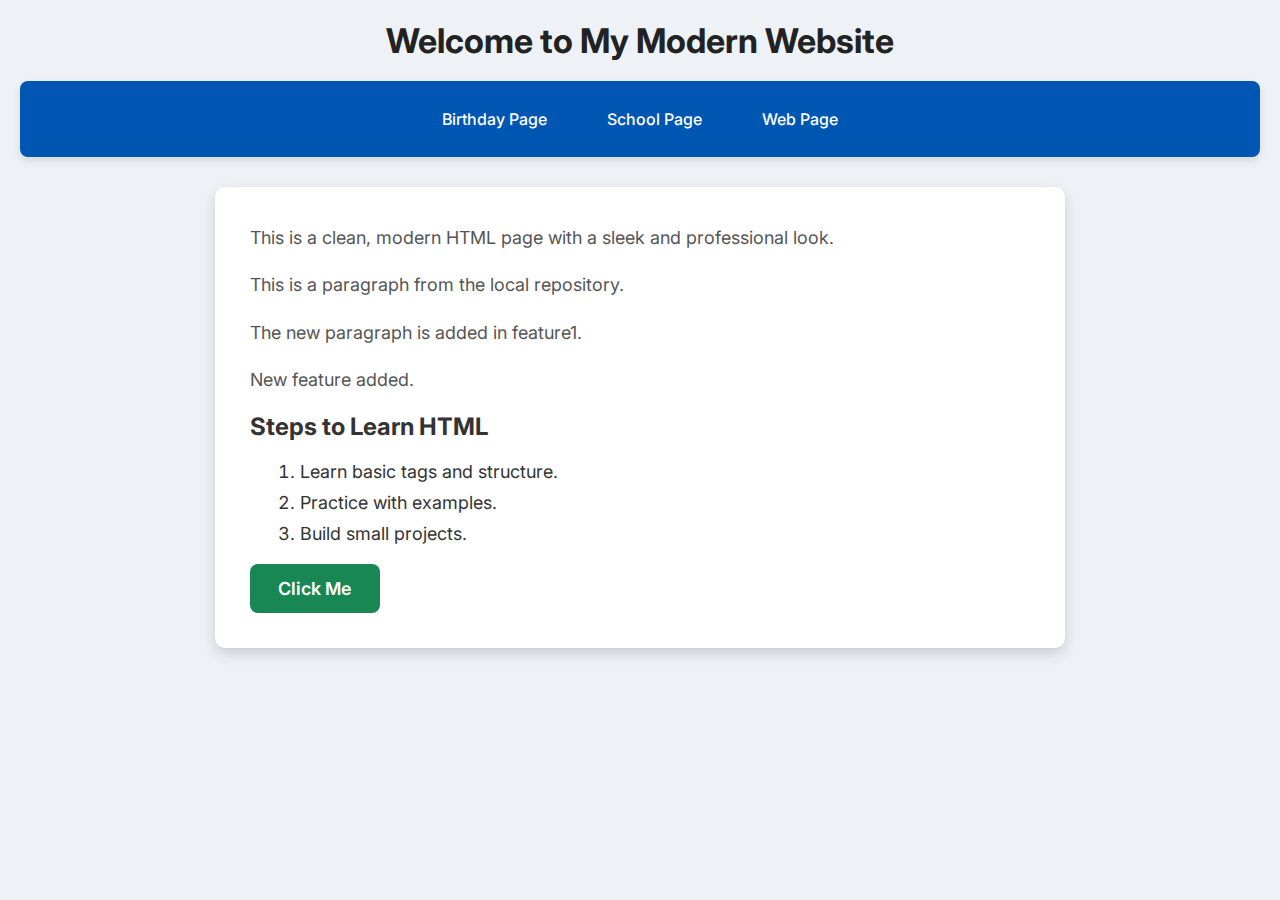
<file: index.html>
<!DOCTYPE html>
<html lang="en">
<head>
    <meta charset="UTF-8">
    <meta name="viewport" content="width=device-width, initial-scale=1.0">
    <title>Modern Index Page</title>

    <!-- Google Fonts -->
    <link href="https://fonts.googleapis.com/css2?family=Inter:wght@300;400;600&display=swap" rel="stylesheet">

    <!-- Internal CSS -->
    <style>
        * {
            margin: 0;
            padding: 0;
            box-sizing: border-box;
            font-family: 'Inter', sans-serif;
        }

        body {
            background: #eef1f6;
            color: #333;
            padding: 20px;
            text-align: center;
        }

        /* Header */
        h1 {
            font-size: 34px;
            margin-bottom: 20px;
            color: #222;
            font-weight: 700;
        }

        /* Navigation bar */
        .navbar {
            display: flex;
            justify-content: center;
            background: #0056b3;
            padding: 16px;
            border-radius: 8px;
            box-shadow: 0px 4px 10px rgba(0, 0, 0, 0.1);
        }

        .navbar a {
            text-decoration: none;
            color: white;
            font-weight: 500;
            padding: 12px 20px;
            margin: 0 10px;
            transition: all 0.3s ease-in-out;
            border-radius: 6px;
        }

        .navbar a:hover {
            background: rgba(255, 255, 255, 0.2);
        }

        /* Content */
        .container {
            max-width: 850px;
            margin: 30px auto;
            background: white;
            padding: 35px;
            border-radius: 10px;
            box-shadow: 0px 6px 14px rgba(0, 0, 0, 0.15);
            text-align: left;
        }

        p {
            font-size: 18px;
            line-height: 1.8;
            margin-bottom: 15px;
            color: #555;
        }

        /* Ordered list */
        ol {
            margin: 20px;
            padding-left: 30px;
        }

        ol li {
            font-size: 18px;
            margin-bottom: 10px;
        }

        /* Stylish Button */
        .btn {
            display: inline-block;
            padding: 14px 28px;
            font-size: 18px;
            font-weight: 600;
            text-align: center;
            color: white;
            background: #198754;
            border: none;
            border-radius: 8px;
            cursor: pointer;
            transition: 0.3s ease-in-out;
        }

        .btn:hover {
            background: #157347;
        }

        /* Responsive Design */
        @media (max-width: 768px) {
            .navbar {
                flex-direction: column;
                text-align: center;
            }
            .navbar a {
                margin: 6px 0;
                display: block;
            }
            .container {
                padding: 25px;
            }
        }
    </style>
</head>
<body>

    <h1>Welcome to My Modern Website</h1>

    <!-- Navigation Links -->
    <div class="navbar">
        <a href="birthday.html">Birthday Page</a>
        <a href="school.html">School Page</a>
        <a href="web.html">Web Page</a>
    </div>

    <div class="container">
        <p>This is a clean, modern HTML page with a sleek and professional look.</p>
        <p>This is a paragraph from the local repository.</p>
        <p>The new paragraph is added in feature1.</p>
        <p>New feature added.</p>

        <h2>Steps to Learn HTML</h2>
        <ol>
            <li>Learn basic tags and structure.</li>
            <li>Practice with examples.</li>
            <li>Build small projects.</li>
        </ol>

        <!-- Button -->
        <button class="btn" onclick="alert('Hello! Welcome to HTML!')">Click Me</button>
    </div>

</body>
</html>
</file>
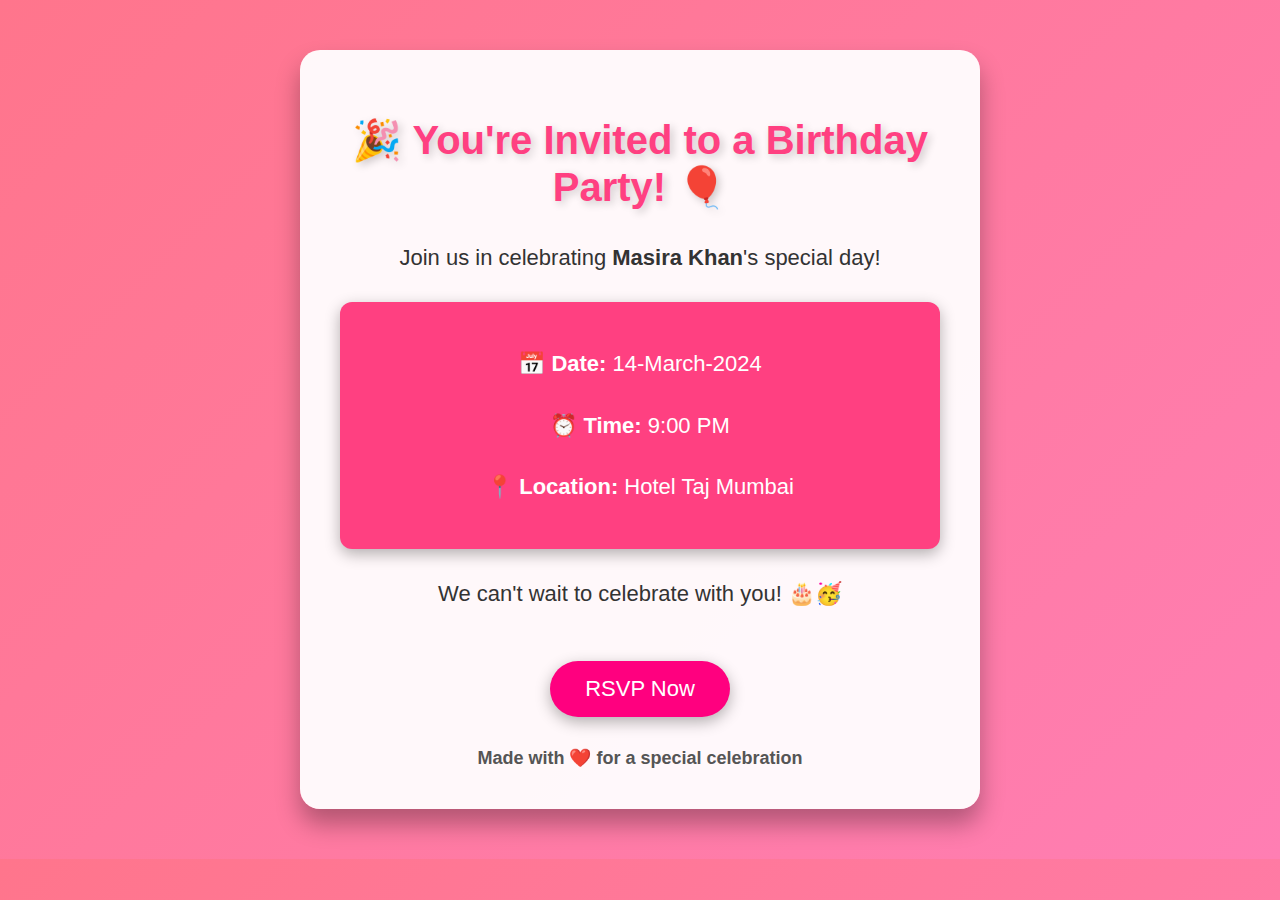
<file: birthday.html>
<!DOCTYPE html>
<html lang="en">
<head>
    <meta charset="UTF-8">
    <meta name="viewport" content="width=device-width, initial-scale=1.0">
    <title>Birthday Invitation</title>
    <style>
        body {
            font-family: 'Poppins', sans-serif;
            text-align: center;
            background: linear-gradient(135deg, #ff758c, #ff7eb3);
            color: #ffffff;
            margin: 0;
            padding: 0;
        }
        .container {
            max-width: 600px;
            margin: 50px auto;
            background: rgba(255, 255, 255, 0.95);
            padding: 40px;
            border-radius: 20px;
            box-shadow: 0px 15px 25px rgba(0, 0, 0, 0.3);
            color: #333;
            position: relative;
            overflow: hidden;
        }
        h1 {
            font-size: 40px;
            color: #ff4081;
            text-shadow: 3px 3px 8px rgba(0, 0, 0, 0.2);
        }
        p {
            font-size: 22px;
            line-height: 1.8;
        }
        .details {
            background: #ff4081;
            color: white;
            padding: 20px;
            border-radius: 12px;
            margin: 25px 0;
            font-size: 20px;
            box-shadow: 0px 5px 15px rgba(0, 0, 0, 0.3);
        }
        .button {
            display: inline-block;
            padding: 15px 35px;
            font-size: 22px;
            color: white;
            background: #ff007f;
            text-decoration: none;
            border-radius: 50px;
            margin-top: 25px;
            transition: 0.3s;
            box-shadow: 0px 5px 15px rgba(0, 0, 0, 0.3);
        }
        .button:hover {
            background: #d81b60;
            transform: scale(1.15);
        }
        .balloons {
            position: absolute;
            top: -50px;
            left: 50%;
            transform: translateX(-50%);
            width: 120px;
            height: 120px;
            background: url('https://i.imgur.com/Oj0mLoe.png') no-repeat center;
            background-size: contain;
        }
        .footer {
            font-size: 18px;
            color: #555;
            margin-top: 30px;
            font-weight: bold;
        }
    </style>
</head>
<body>
    <div class="container">
        <div class="balloons"></div>
        <h1>🎉 You're Invited to a Birthday Party! 🎈</h1>
        <p>Join us in celebrating <strong>Masira Khan</strong>'s special day!</p>
        <div class="details">
            <p><strong>📅 Date:</strong> 14-March-2024</p>
            <p><strong>⏰ Time:</strong> 9:00 PM</p>
            <p><strong>📍 Location:</strong> Hotel Taj Mumbai</p>
        </div>
        <p>We can't wait to celebrate with you! 🎂🥳</p>
        <a href="#" class="button">RSVP Now</a>
        <div class="footer">Made with ❤️ for a special celebration</div>
    </div>
</body>
</html>
</file>
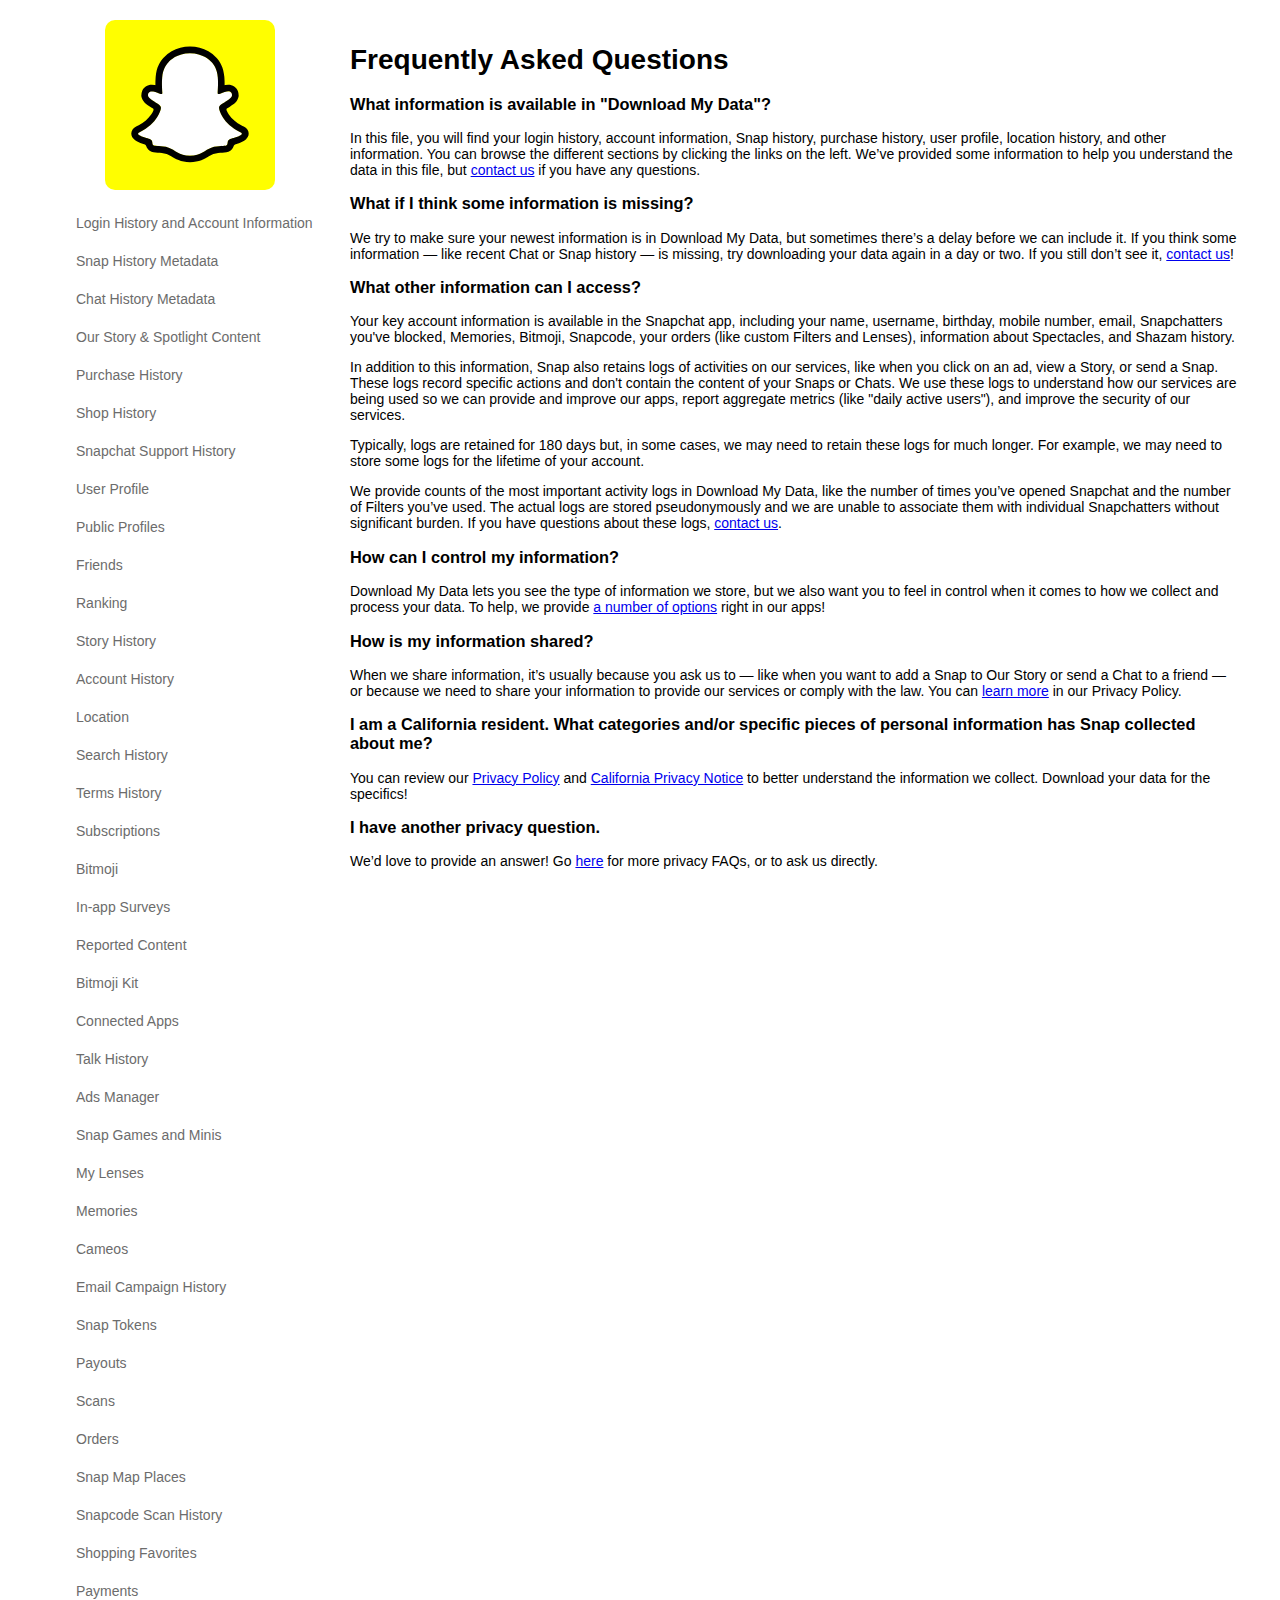
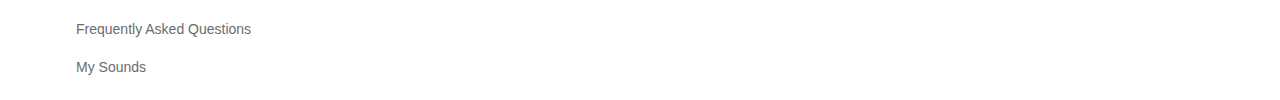
<file: faq.html>
<!DOCTYPE html>
<head>
    <meta http-equiv="Content-Type" content="text/html; charset=UTF-8">
    <title> </title>
    <style>
        body {
            font-size: 14px;
            font-family: 'Avenir Next','Helvetica Neue', Arial, Helvetica, sans-serif;
            margin: 20px auto;
            width: 1200px;
        }

        b {
            font-weight: 600;
        }

        table {
            width: 100%;
            table-layout: fixed;
        }

        .ghost {
            padding: 10px;
            height: 150px;
            width: 150px;
            background-color: #FFFE00;
            display: block;
            margin: auto;
            border-radius: 10px;
        }

        .leftpanel {
            float: left;
            width: 300px;
            color: #6c6c6c;
        }

        .leftpanel a {
            text-decoration: none;
            color: #6c6c6c;
        }

        .leftpanel ul {
            margin-left: 20px;
            padding: 0;
        }

        .leftpanel li {
            display: block;
            padding: 11px 16px;
        }

        .leftpanel li:hover {
            background-color: #f3f3f3;
        }

        .rightpanel th {
            text-align : left
        }

        .rightpanel {
            padding-left: 310px;
            padding-top: 5px;
        }

        .rightpanel th, td {
            padding: 15px;
            font-weight: normal;
        }

        .bold-headers th {
            font-weight: 600;
        }

    </style>
</head><html><body><div class="leftpanel"><img class="ghost" src="[data-uri]"><ul><li><a href="account.html">Login History and Account Information</a></li><li><a href="snap_history.html">Snap History Metadata</a></li><li><a href="chat_history.html">Chat History Metadata</a></li><li><a href="shared_story.html">Our Story & Spotlight Content</a></li><li><a href="purchase_history.html">Purchase History</a></li><li><a href="shop_history.html">Shop History</a></li><li><a href="support_note.html">Snapchat Support History</a></li><li><a href="user_profile.html">User Profile</a></li><li><a href="snap_pro.html">Public Profiles</a></li><li><a href="friends.html">Friends</a></li><li><a href="ranking.html">Ranking</a></li><li><a href="story_history.html">Story History</a></li><li><a href="account_history.html">Account History</a></li><li><a href="location_history.html">Location</a></li><li><a href="search_history.html">Search History</a></li><li><a href="terms_history.html">Terms History</a></li><li><a href="subscriptions.html">Subscriptions</a></li><li><a href="bitmoji.html">Bitmoji</a></li><li><a href="in_app_surveys.html">In-app Surveys</a></li><li><a href="in_app_reports.html">Reported Content</a></li><li><a href="bitmoji_kit_user.html">Bitmoji Kit</a></li><li><a href="connected_apps.html">Connected Apps</a></li><li><a href="talk_history.html">Talk History</a></li><li><a href="snap_ads.html">Ads Manager</a></li><li><a href="snap_games_and_minis.html">Snap Games and Minis</a></li><li><a href="community_lenses.html">My Lenses</a></li><li><a href="memories_history.html">Memories</a></li><li><a href="cameos_metadata.html">Cameos</a></li><li><a href="email_campaign_history.html">Email Campaign History</a></li><li><a href="snap_tokens_order_history.html">Snap Tokens</a></li><li><a href="payouts.html">Payouts</a></li><li><a href="scans.html">Scans</a></li><li><a href="netsuite_orders.html">Orders</a></li><li><a href="snap_map_places_history.html">Snap Map Places</a></li><li><a href="snapcode_scan_history.html">Snapcode Scan History</a></li><li><a href="item_favorites.html">Shopping Favorites</a></li><li><a href="payments.html">Payments</a></li><li><a href="faq.html">Frequently Asked Questions</a></li><li><a href="custom_sounds.html">My Sounds</a></li></ul></div><div class="rightpanel"><h1>Frequently Asked Questions</h1><p></p><p class="important"></p><h3>What information is available in "Download My Data"?</h3><p>In this file, you will find your login history, account information, Snap history, purchase history, user profile, location history, and other information. You can browse the different sections by clicking the links on the left. We’ve provided some information to help you understand the data in this file, but <a href="http://support.snapchat.com">contact us</a> if you have any questions.</p><h3>What if I think some information is missing?</h3><p>We try to make sure your newest information is in Download My Data, but sometimes there’s a delay before we can include it. If you think some information — like recent Chat or Snap history — is missing, try downloading your data again in a day or two. If you still don’t see it, <a href="https://support.snapchat.com/en-US/i-need-help">contact us</a>!</p><h3>What other information can I access?</h3><p>Your key account information is available in the Snapchat app, including your name, username, birthday, mobile number, email, Snapchatters you've blocked, Memories, Bitmoji, Snapcode, your orders (like custom Filters and Lenses), information about Spectacles, and Shazam history.</p><p>In addition to this information, Snap also retains logs of activities on our services, like when you click on an ad, view a Story, or send a Snap. These logs record specific actions and don't contain the content of your Snaps or Chats. We use these logs to understand how our services are being used so we can provide and improve our apps, report aggregate metrics (like "daily active users"), and improve the security of our services.</p><p>Typically, logs are retained for 180 days but, in some cases, we may need to retain these logs for much longer. For example, we may need to store some logs for the lifetime of your account.</p><p>We provide counts of the most important activity logs in Download My Data, like the number of times you’ve opened Snapchat and the number of Filters you’ve used. The actual logs are stored pseudonymously and we are unable to associate them with individual Snapchatters without significant burden. If you have questions about these logs, <a href="https://support.snapchat.com/en-US/i-need-help">contact us</a>.</p><h3>How can I control my information?</h3><p>Download My Data lets you see the type of information we store, but we also want you to feel in control when it comes to how we collect and process your data. To help, we provide <a href="https://www.snap.com/privacy/privacy-policy#control-over-your-information">a number of options</a> right in our apps!</p><h3>How is my information shared?</h3><p>When we share information, it’s usually because you ask us to — like when you want to add a Snap to Our Story or send a Chat to a friend — or because we need to share your information to provide our services or comply with the law. You can <a href="https://www.snap.com/privacy/privacy-policy#how-we-share-information">learn more</a> in our Privacy Policy.</p><h3>I am a California resident. What categories and/or specific pieces of personal information has Snap collected about me?</h3><p>You can review our <a href="https://www.snap.com/en-US/privacy/privacy-policy/">Privacy Policy</a> and <a href="https://www.snap.com/en-US/privacy/california-privacy-notice">California Privacy Notice</a> to better understand the information we collect. Download your data for the specifics!</p><h3>I have another privacy question.</h3><p>We’d love to provide an answer! Go <a href="https://support.snapchat.com/i-need-help?start=5749439348080640">here</a> for more privacy FAQs, or to ask us directly.</p></div></body></html>
</file>
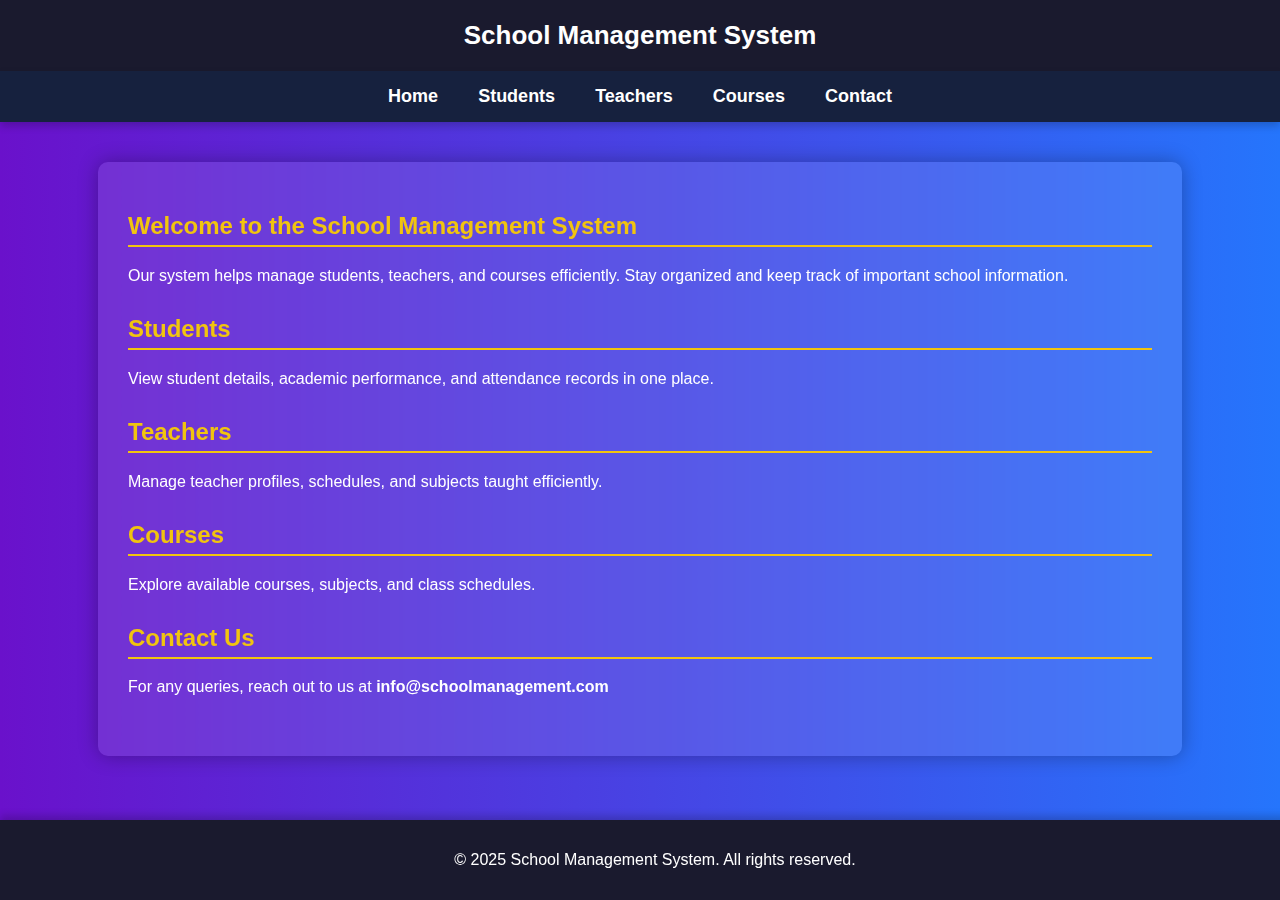
<file: school.html>
<!DOCTYPE html>
<html lang="en">
<head>
    <meta charset="UTF-8">
    <meta name="viewport" content="width=device-width, initial-scale=1.0">
    <title>School Management System</title>
    <style>
        body {
            font-family: Arial, sans-serif;
            margin: 0;
            padding: 0;
            background: linear-gradient(to right, #6a11cb, #2575fc);
            color: white;
        }
        header {
            background: #1a1a2e;
            color: white;
            padding: 20px;
            text-align: center;
            font-size: 26px;
            font-weight: bold;
            box-shadow: 0 4px 8px rgba(0, 0, 0, 0.2);
        }
        nav {
            display: flex;
            justify-content: center;
            background: #16213e;
            padding: 15px;
            box-shadow: 0 4px 8px rgba(0, 0, 0, 0.2);
        }
        nav a {
            color: white;
            margin: 0 20px;
            text-decoration: none;
            font-size: 18px;
            font-weight: bold;
            transition: color 0.3s, transform 0.2s;
        }
        nav a:hover {
            color: #f1c40f;
            transform: scale(1.1);
        }
        .container {
            width: 80%;
            margin: 40px auto;
            background: rgba(255, 255, 255, 0.1);
            padding: 30px;
            border-radius: 10px;
            box-shadow: 0 0 20px rgba(0, 0, 0, 0.3);
            backdrop-filter: blur(10px);
        }
        .section {
            margin-bottom: 30px;
        }
        .section h2 {
            color: #f1c40f;
            border-bottom: 2px solid #f1c40f;
            padding-bottom: 5px;
        }
        footer {
            text-align: center;
            padding: 15px;
            background: #1a1a2e;
            color: white;
            position: fixed;
            bottom: 0;
            width: 100%;
            box-shadow: 0 -4px 8px rgba(0, 0, 0, 0.2);
        }
    </style>
</head>
<body>
    <header>
        School Management System
    </header>
    <nav>
        <a href="#home">Home</a>
        <a href="#students">Students</a>
        <a href="#teachers">Teachers</a>
        <a href="#courses">Courses</a>
        <a href="#contact">Contact</a>
    </nav>
    <div class="container">
        <div class="section" id="home">
            <h2>Welcome to the School Management System</h2>
            <p>Our system helps manage students, teachers, and courses efficiently. Stay organized and keep track of important school information.</p>
        </div>
        <div class="section" id="students">
            <h2>Students</h2>
            <p>View student details, academic performance, and attendance records in one place.</p>
        </div>
        <div class="section" id="teachers">
            <h2>Teachers</h2>
            <p>Manage teacher profiles, schedules, and subjects taught efficiently.</p>
        </div>
        <div class="section" id="courses">
            <h2>Courses</h2>
            <p>Explore available courses, subjects, and class schedules.</p>
        </div>
        <div class="section" id="contact">
            <h2>Contact Us</h2>
            <p>For any queries, reach out to us at <strong>info@schoolmanagement.com</strong></p>
        </div>
    </div>
    <footer>
        <p>&copy; 2025 School Management System. All rights reserved.</p>
    </footer>
</body>
</html>
</file>
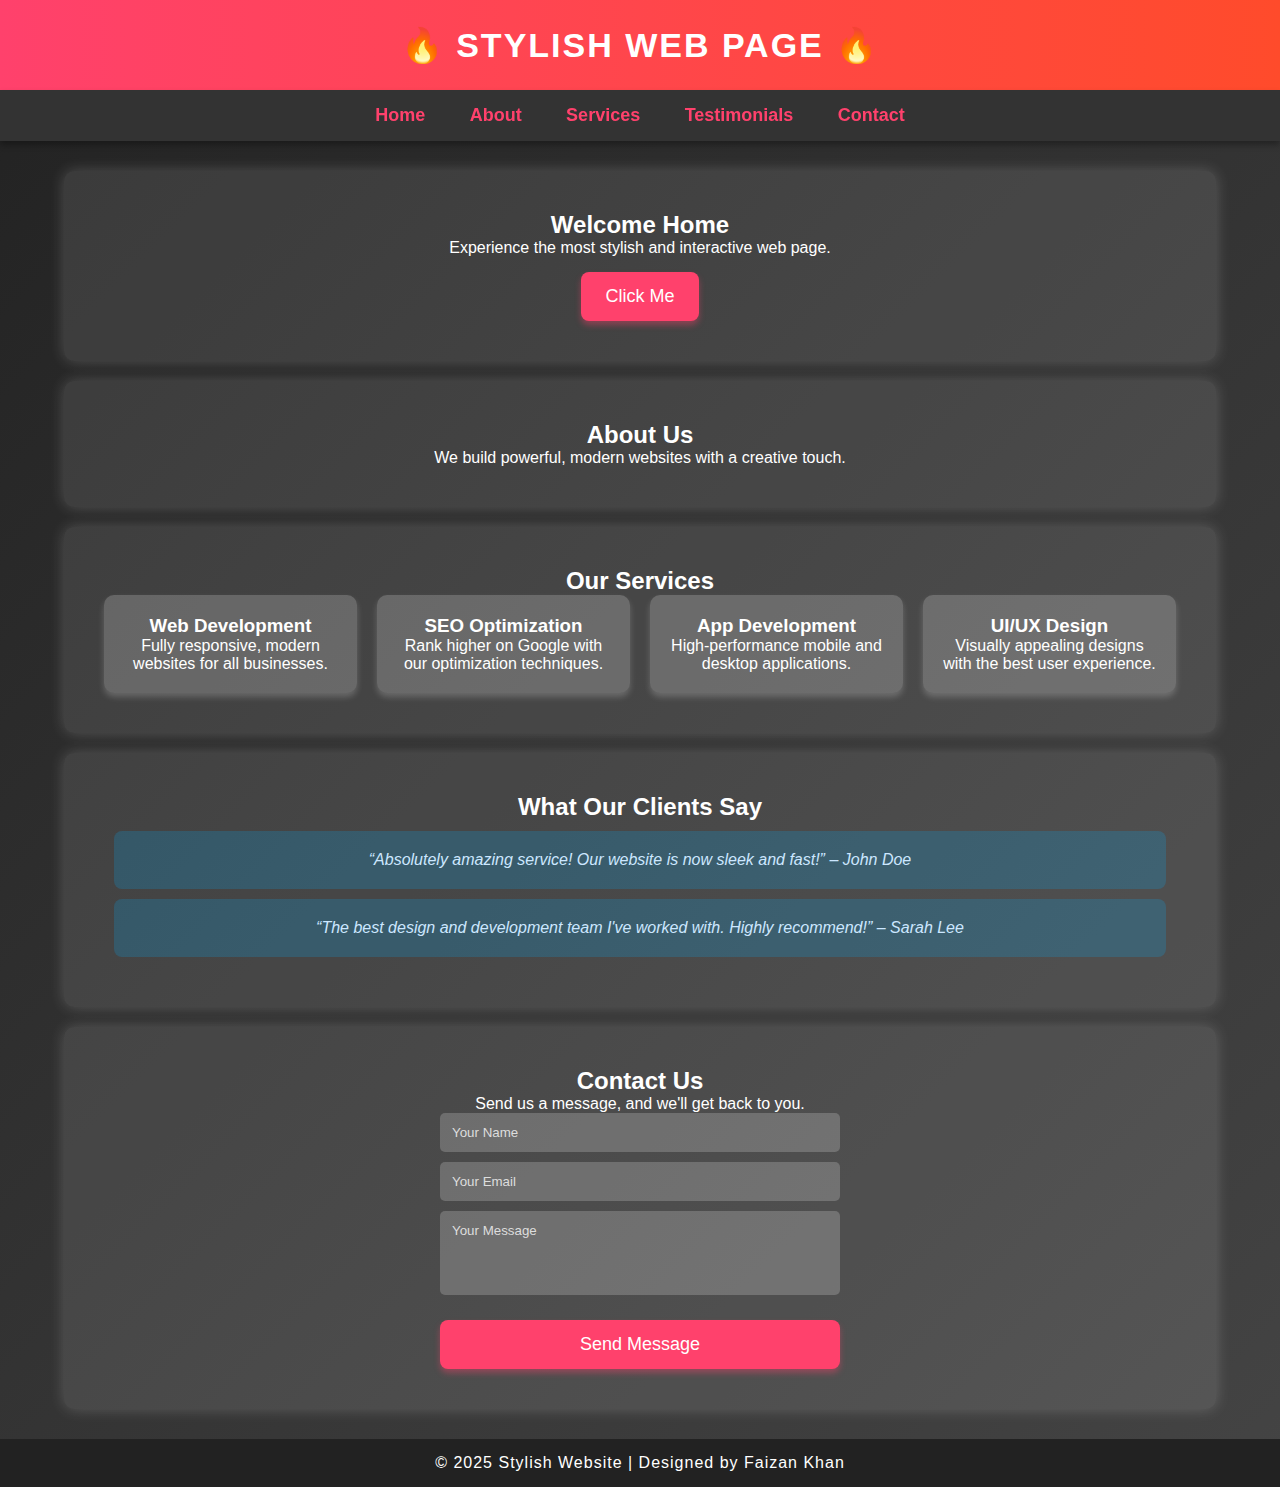
<file: web.html>
<!DOCTYPE html>
<html lang="en">
<head>
    <meta charset="UTF-8">
    <meta name="viewport" content="width=device-width, initial-scale=1.0">
    <title>Modern Web Page</title>
    <style>
        * {
            margin: 0;
            padding: 0;
            box-sizing: border-box;
            font-family: 'Poppins', sans-serif;
        }
        body {
            background: linear-gradient(135deg, #222, #444);
            color: #fff;
        }
        header {
            background: linear-gradient(90deg, #ff416c, #ff4b2b);
            padding: 25px;
            text-align: center;
            font-size: 34px;
            font-weight: bold;
            text-transform: uppercase;
            box-shadow: 0 4px 6px rgba(0, 0, 0, 0.3);
            letter-spacing: 2px;
        }
        nav {
            background: #333;
            padding: 15px;
            text-align: center;
            position: sticky;
            top: 0;
            z-index: 1000;
            box-shadow: 0 4px 6px rgba(0, 0, 0, 0.3);
        }
        nav a {
            color: #ff416c;
            text-decoration: none;
            padding: 15px 20px;
            font-size: 18px;
            font-weight: bold;
            transition: 0.3s ease-in-out;
        }
        nav a:hover {
            background: #ff4b2b;
            color: white;
            border-radius: 5px;
            padding: 15px 25px;
        }
        .container {
            width: 90%;
            margin: 30px auto;
            text-align: center;
        }
        .section {
            background: rgba(255, 255, 255, 0.1);
            padding: 40px;
            margin: 20px 0;
            border-radius: 10px;
            box-shadow: 0 0 15px rgba(255, 255, 255, 0.2);
            transition: transform 0.3s ease-in-out;
        }
        .section:hover {
            transform: scale(1.03);
        }
        .btn {
            padding: 14px 24px;
            font-size: 18px;
            background: #ff416c;
            color: white;
            border: none;
            cursor: pointer;
            margin-top: 15px;
            border-radius: 8px;
            transition: 0.3s ease-in-out;
            box-shadow: 0 4px 6px rgba(255, 65, 108, 0.4);
        }
        .btn:hover {
            background: #ff4b2b;
            box-shadow: 0 6px 10px rgba(255, 75, 43, 0.5);
        }
        .services {
            display: grid;
            grid-template-columns: repeat(auto-fit, minmax(250px, 1fr));
            gap: 20px;
        }
        .service-box {
            background: rgba(255, 255, 255, 0.2);
            padding: 20px;
            border-radius: 10px;
            box-shadow: 0 4px 6px rgba(255, 255, 255, 0.2);
            transition: 0.3s ease-in-out;
        }
        .service-box:hover {
            background: #ff4b2b;
            color: white;
            transform: translateY(-5px);
        }
        .testimonial {
            background: rgba(0, 174, 255, 0.2);
            padding: 20px;
            margin: 10px;
            border-radius: 8px;
            font-style: italic;
            color: #cce7ff;
        }
        .contact-form {
            display: flex;
            flex-direction: column;
            gap: 10px;
            max-width: 400px;
            margin: auto;
        }
        .contact-form input,
        .contact-form textarea {
            width: 100%;
            padding: 12px;
            border: none;
            border-radius: 5px;
            background: rgba(255, 255, 255, 0.2);
            color: #fff;
        }
        .contact-form textarea {
            resize: none;
        }
        .contact-form input::placeholder,
        .contact-form textarea::placeholder {
            color: #ddd;
        }
        footer {
            background: #222;
            color: white;
            text-align: center;
            padding: 15px;
            margin-top: 20px;
            font-size: 16px;
            letter-spacing: 1px;
        }
        @media (max-width: 768px) {
            nav {
                display: flex;
                flex-direction: column;
            }
            .services {
                display: flex;
                flex-direction: column;
            }
        }
    </style>
</head>
<body>

<header>🔥 Stylish Web Page 🔥</header>

<nav>
    <a href="#home">Home</a>
    <a href="#about">About</a>
    <a href="#services">Services</a>
    <a href="#testimonials">Testimonials</a>
    <a href="#contact">Contact</a>
</nav>

<div class="container">
    <section id="home" class="section">
        <h2>Welcome Home</h2>
        <p>Experience the most stylish and interactive web page.</p>
        <button class="btn" onclick="showMessage()">Click Me</button>
        <p id="message"></p>
    </section>

    <section id="about" class="section">
        <h2>About Us</h2>
        <p>We build powerful, modern websites with a creative touch.</p>
    </section>

    <section id="services" class="section">
        <h2>Our Services</h2>
        <div class="services">
            <div class="service-box">
                <h3>Web Development</h3>
                <p>Fully responsive, modern websites for all businesses.</p>
            </div>
            <div class="service-box">
                <h3>SEO Optimization</h3>
                <p>Rank higher on Google with our optimization techniques.</p>
            </div>
            <div class="service-box">
                <h3>App Development</h3>
                <p>High-performance mobile and desktop applications.</p>
            </div>
            <div class="service-box">
                <h3>UI/UX Design</h3>
                <p>Visually appealing designs with the best user experience.</p>
            </div>
        </div>
    </section>

    <section id="testimonials" class="section">
        <h2>What Our Clients Say</h2>
        <div class="testimonial">
            <p>“Absolutely amazing service! Our website is now sleek and fast!” – John Doe</p>
        </div>
        <div class="testimonial">
            <p>“The best design and development team I've worked with. Highly recommend!” – Sarah Lee</p>
        </div>
    </section>

    <section id="contact" class="section">
        <h2>Contact Us</h2>
        <p>Send us a message, and we'll get back to you.</p>
        <form class="contact-form">
            <input type="text" placeholder="Your Name" required>
            <input type="email" placeholder="Your Email" required>
            <textarea placeholder="Your Message" rows="4" required></textarea>
            <button type="submit" class="btn">Send Message</button>
        </form>
    </section>
</div>

<footer>
    &copy; 2025 Stylish Website | Designed by Faizan Khan
</footer>

<script>
    function showMessage() {
        document.getElementById('message').innerText = "Hello, Faizan Khan! You clicked the button!";
    }
</script>

</body>
</html>
</file>
